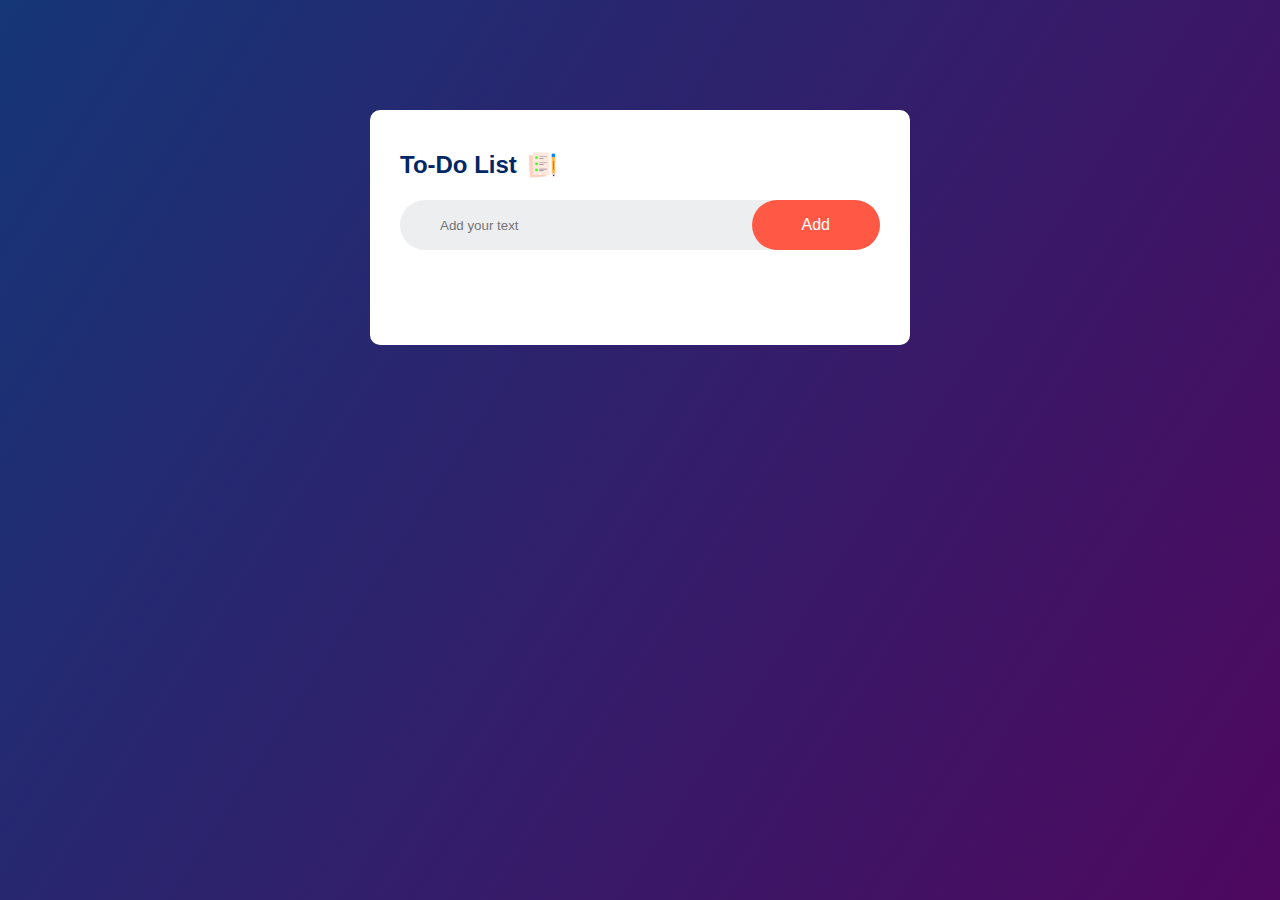
<file: index.html>
<!DOCTYPE html>
<html>
<head>
  <meta name="viewport" content="width=device-width, initial-scale=1.0">
  <title>To-Do-List P.M.D.</title>
  <link rel="stylesheet" href="NewToDoList.css">
</head>
<body>
<div class="container">
  <div class="todo-app">
    <h2>To-Do List <img src="pictures/icon.png"></h2>
    <div class="row">
      <input type="text" id="input-box" placeholder="Add your text">
      <button onclick="addTask()">Add</button>
    </div>
    <ul id="list-container">
      <!--<li class="checked">Task 1</li>
      <li>Task 2</li>
      <li>Task 3</li> -->
    </ul>
  </div>
</div>
<script src="NewToDoList.js"></script>
</body>
</html>
</file>
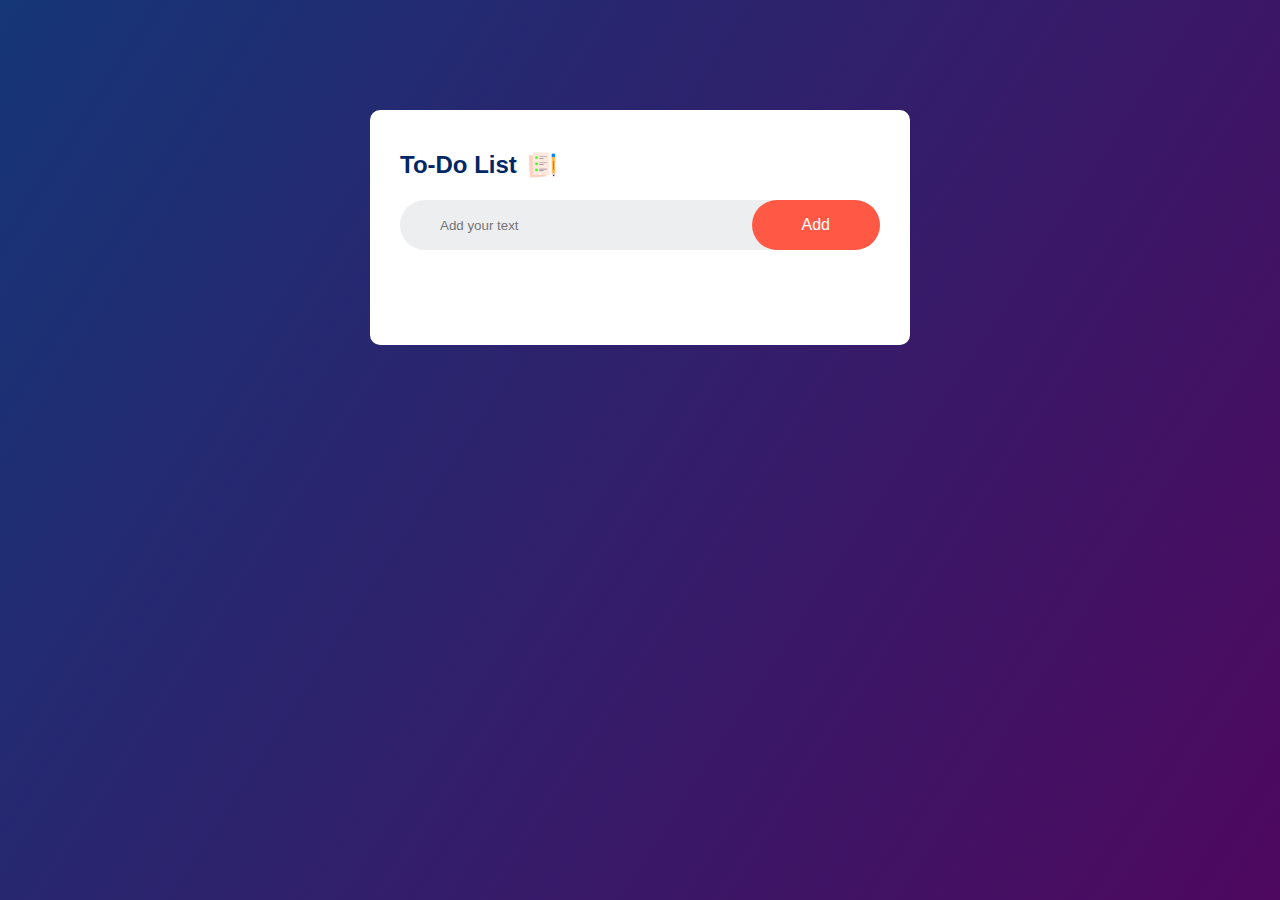
<file: Todo-list.html>
<!DOCTYPE html>
<html>
<head>
  <meta name="viewport" content="width=device-width, initial-scale=1.0">
  <title>To-Do-List P.M.D.</title>
  <link rel="stylesheet" href="NewToDoList.css">
</head>
<body>
<div class="container">
  <div class="todo-app">
    <h2>To-Do List <img src="pictures/icon.png"></h2>
    <div class="row">
      <input type="text" id="input-box" placeholder="Add your text">
      <button onclick="addTask()">Add</button>
    </div>
    <ul id="list-container">
      <!--<li class="checked">Task 1</li>
      <li>Task 2</li>
      <li>Task 3</li> -->
    </ul>
  </div>
</div>
<script src="NewToDoList.js"></script>
</body>
</html>
</file>
<file: NewToDoList.css>
*{
  margin: 0;
  padding: 0;
  font-family: 'Poppins', sans-serif;
  box-sizing: border-box;
}

.container{
  width: 100%;
  min-height: 100vh;
  background: linear-gradient(123deg, #153677, #4e085f);
  padding: 10px;
}

.todo-app{
  width: 100%;
  max-width: 540px;
  background: #fff;
  margin: 100px auto 20px;
  padding: 40px 30px 70px;
  border-radius: 10px;
}

.todo-app h2{
  color: #002765;
  display: flex;
  align-items: center;
  margin-bottom: 20px;
}

.todo-app h2 img{
  width: 30px;
  margin-left: 10px;
}

.row{
  display: flex;
  align-items: center;
  justify-content: space-between;
  background: #edeef0;
  border-radius: 30px;
  padding-left: 30px;
  margin-bottom: 25px;
}

input {
  flex: 1;
  border: none;
  outline: none;
  background: transparent;
  padding: 10px;
}

button{
  border: none;
  outline: none;
  padding: 16px 50px;
  background: #ff5945;
  color: #fff;
  font-size: 16px;
  cursor: pointer;
  border-radius: 40px;
}

ul li{
  list-style: none;
  font-size: 17px;
  padding: 12px 8px 12px 50px;
  user-select: none;
  cursor: pointer;
  position: relative;
}

ul li::before{
  content: '';
  position: absolute;
  height: 28px;
  width: 28px;
  border-radius: 50%;
  background-image: url(pictures/unchecked.png);
  background-size: cover;
  background-position: center;
  top: 12px;
  left: 8px;
}

ul li.checked{
  color: #555;
  text-decoration: line-through;
}

ul li.checked::before{
  background-image: url(pictures/checked.png);
}

ul li span {
  position: absolute;
  right: 0;
  top: 5px;
  width: 40px;
  height: 40px;
  font-size: 22px;
  color: #555;
  line-height: 40px;
  text-align: center;
  border-radius: 50%;
}

ul li span:hover{
  background: #edeef0;
}
</file>
